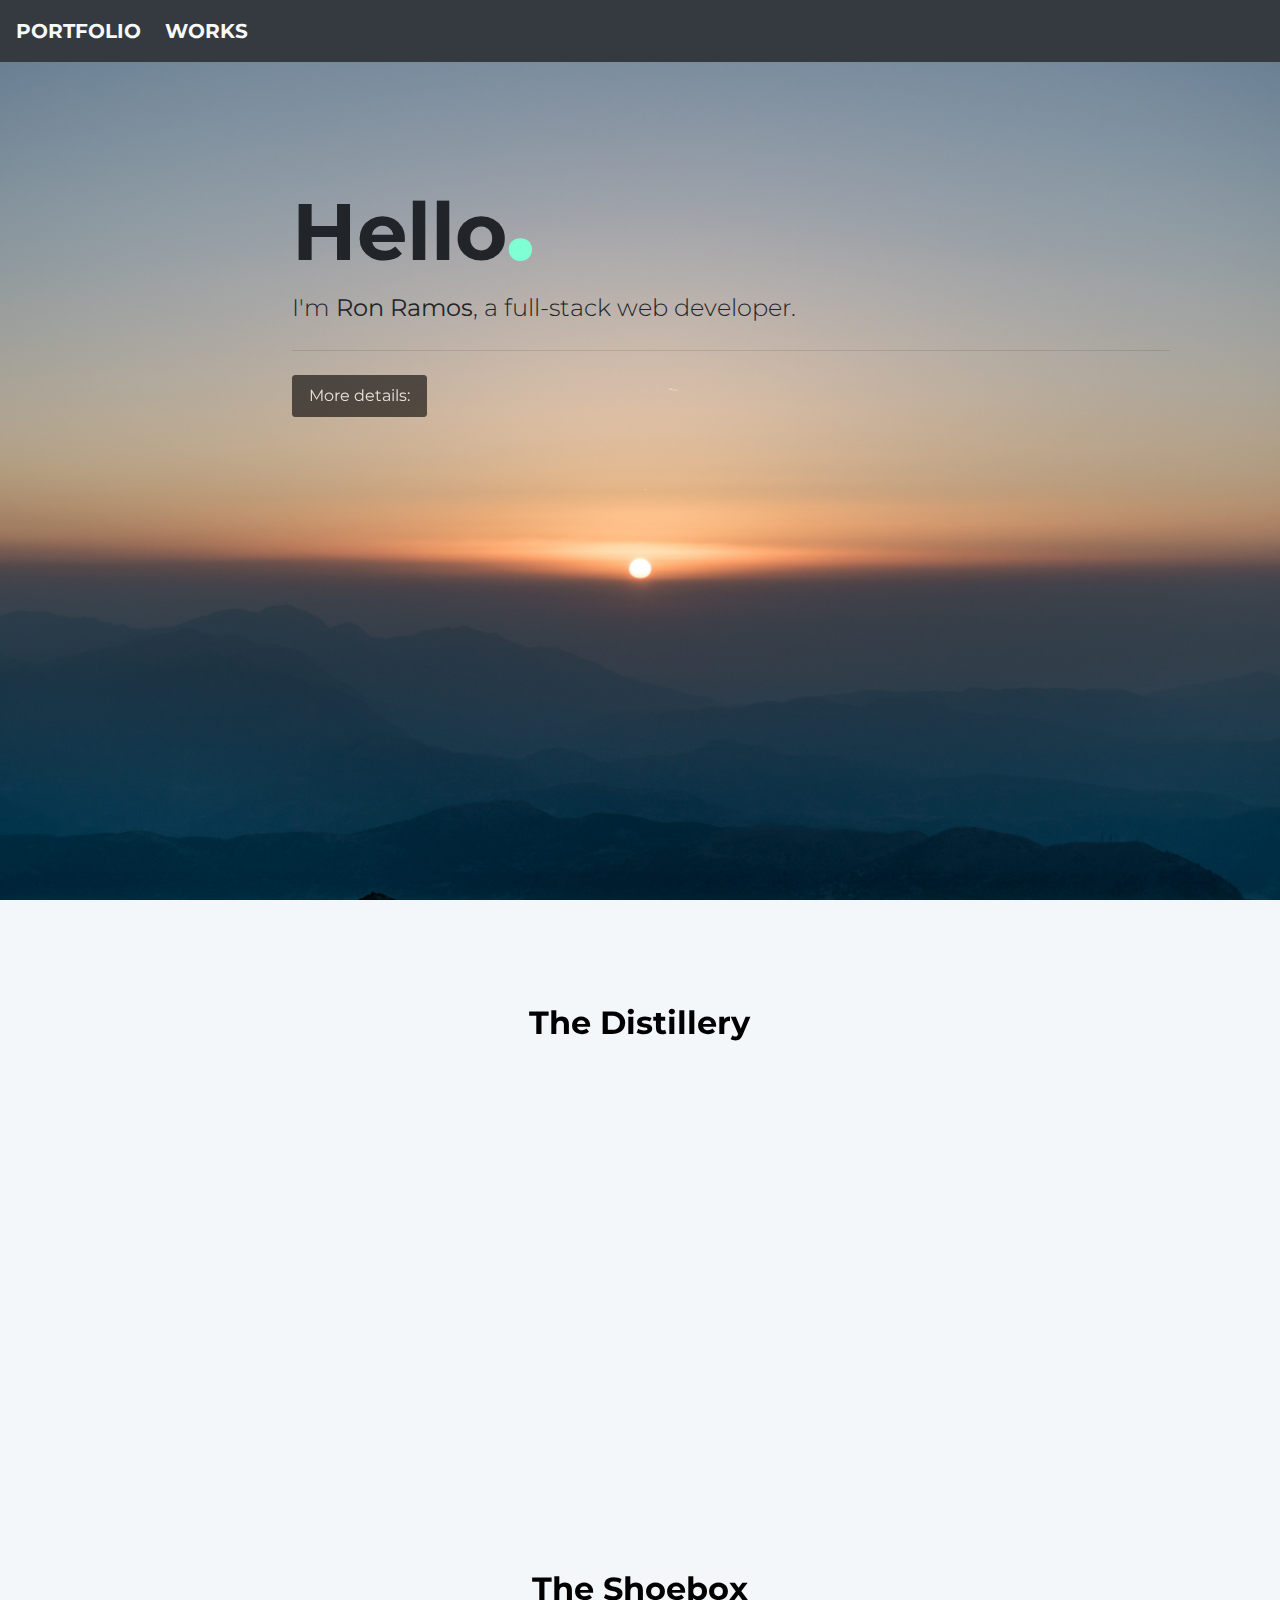
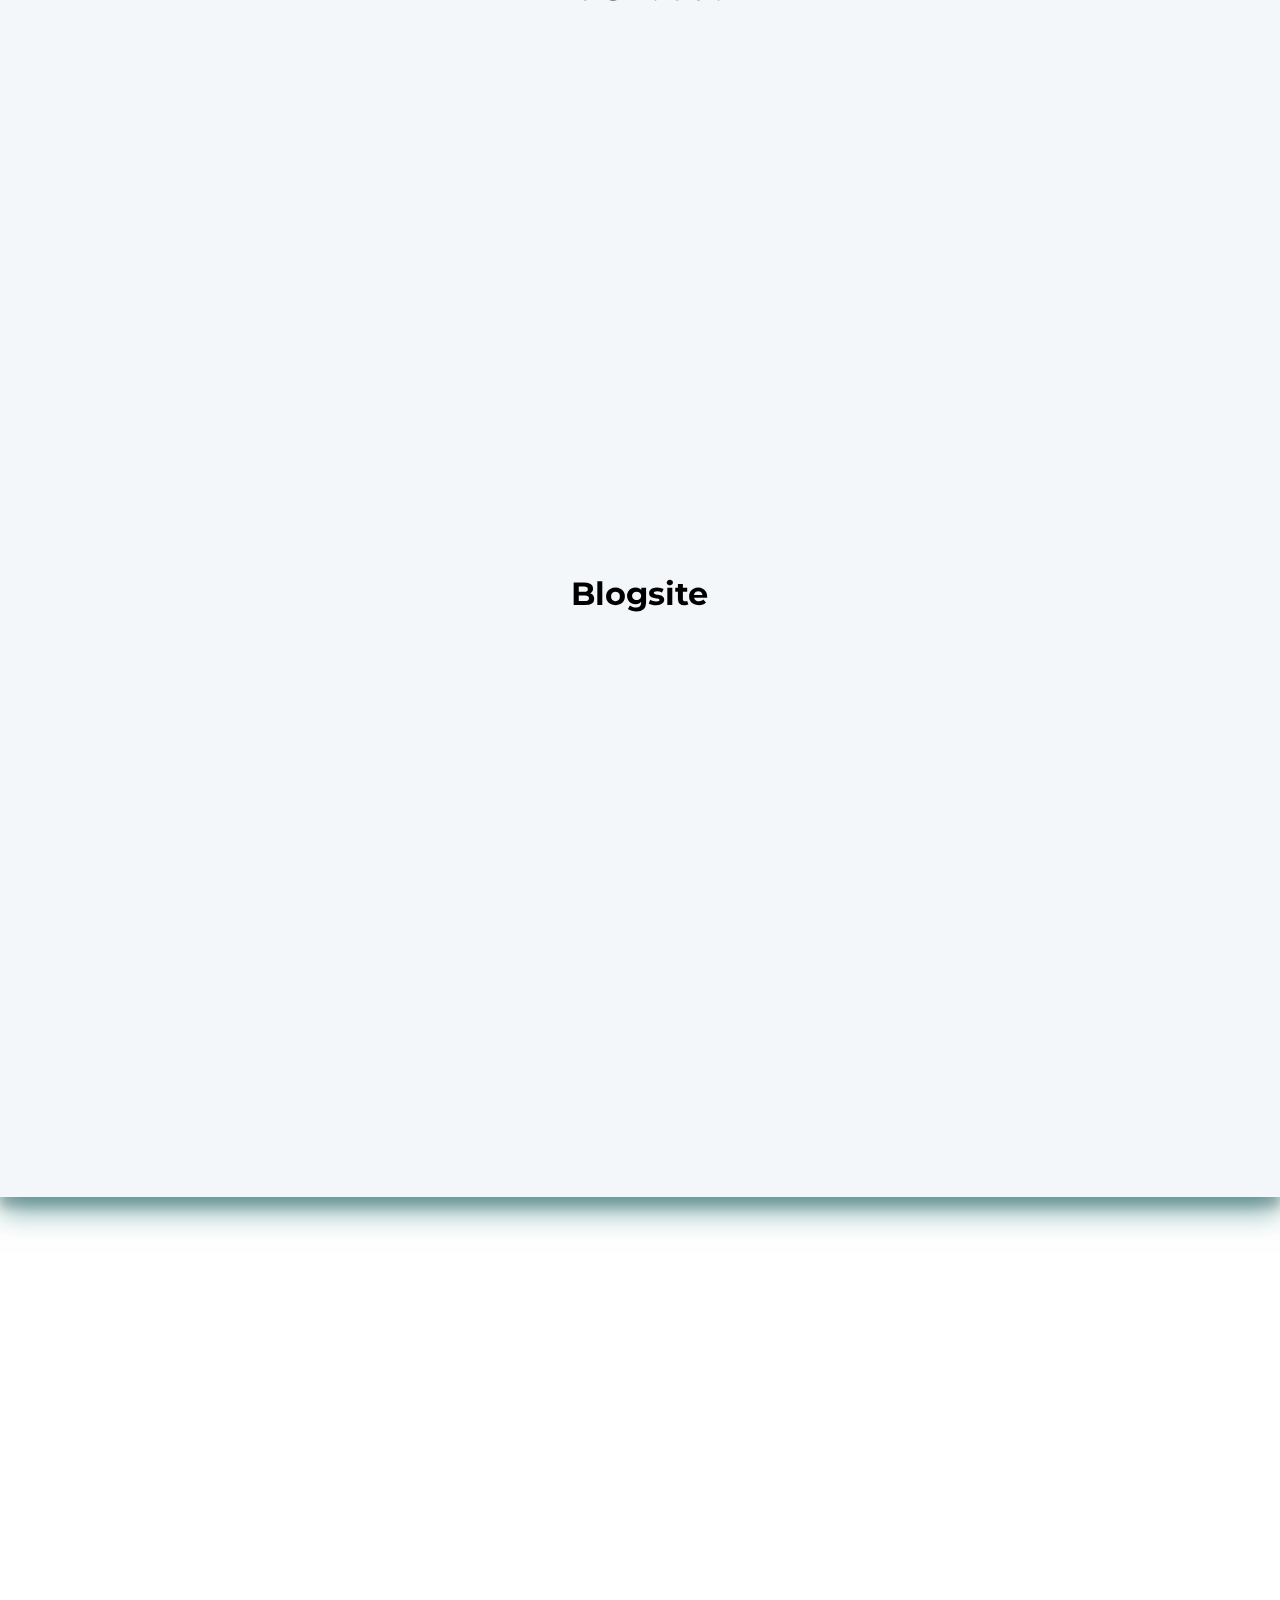
<file: index.html>
<!DOCTYPE html>
<html lang="en">
<head>

	<!-- required meta tags -->
	<meta charset="utf-8">
	<meta name="viewport" content="width=device-width, initial-scale=1, maximum-scale=1.0, shrink-to-fit=no">
	<meta http-equiv="X-UA-Compatible" content="IE=Edge">

	<title> Ron Ramos </title>

	<!-- bootstrap css -->
	<link rel="stylesheet" type="text/css" href="assets/css/bootstrap.min.css">

	<!-- external css -->
	<link rel="stylesheet" type="text/css" href="assets/css/style.css">

	<!-- fontawesome -->
	<link rel="stylesheet" href="https://use.fontawesome.com/releases/v5.0.13/css/all.css" integrity="sha384-DNOHZ68U8hZfKXOrtjWvjxusGo9WQnrNx2sqG0tfsghAvtVlRW3tvkXWZh58N9jp" crossorigin="anonymous">

	<!-- animate -->
	<link rel="stylesheet" type="text/css" href="assets/css/animate.css">

	<!-- hover css -->
	<link rel="stylesheet" href="assets/css/hover-min.css" >

	<!-- Google fonts -->
	<link href="https://fonts.googleapis.com/css?family=Lato|Lobster|Montserrat" rel="stylesheet">
</head>
<body>

	<nav id="opacity" class="navbar navbar-expand-lg navbar-light fixed-top navbar-light bg-light">
		<a class="navbar-brand" href="#">Portfolio</a>
		<button class="navbar-toggler" type="button" data-toggle="collapse" data-target="#navbarSupportedContent" aria-controls="navbarSupportedContent" aria-expanded="false" aria-label="Toggle navigation">
		<span class="navbar-toggler-icon"></span>
		</button>

		<div class="collapse navbar-collapse" id="navbarSupportedContent">
	    	<ul class="navbar-nav mr-auto">
	    		<li class="nav-item">
	    			<a class="nav-link" href="#works">Works</a>
	    		</li>
	    		<!-- <li class="nav-item">
	    			<a class="nav-link" href="#about">About</a>
	    		</li> -->
	    	</ul>
		</div>
	</nav> <!-- end Navbar -->


	<header>
		<div class="container-fluid">
			<div class="main row mt-5">
				<div class="col-lg-12 col-sm-12 col-md-12 mt-5">
					<div class="main col-lg-10 col-sm-12 col-md-10 offset-lg-2">
						<h1 class="hello display-1 font-weight-bold wow fadeInLeft" data-wow-duration="1s">Hello<strong class="dot">.</strong></h1>
						<p class="name lead">I'm <strong class="ronr">Ron Ramos</strong>, a full-stack web developer.</p>
						<hr class="my-4">
						<button type="button" class="headbtn button hvr-grow"><a class="nav-link" href="#works">More details:</a></button>
					</div>
				</div>
			</div> <!-- end Main -->
		</div> <!-- end Container Main -->
	</header>

	<main>
		<div class="container-fluid">
			<div id="works" class="works row">
				<div class="works col-lg-12 col-sm-12 col-md-12">
					<div class="row">
						<div class="col-lg-8 col-sm-12 col-md-12 offset-lg-2 my-4" data-wow-duration="3s">
							<a class="links" href="https://ronjramos.github.io/the-distillery/" target="_blank"><h2 class="mt-0 site-name text-center"><strong>The Distillery</strong></h2></a>
							<div class="media">
								<div class="row">
									<div class="col-lg-6 col-sm-12 col-md-6 my-4">
										<a href="https://ronjramos.github.io/the-distillery/" target="_blank"><img class="site-image mr-3 img-fluid button hvr-grow wow fadeInLeft" src="assets/images/thedistillery.png" alt="The Distillery"></a>
									</div>
									<div class="col-lg-6 col-sm-12 col-md-6 my-4">
				  						<div class="media-body wow fadeInRight">
				  							<a class="links" href="https://ronjramos.github.io/the-distillery/" target="_blank">
					    					<p class="desc">The Distillery is my first website created which focused on the responsiveness of the website. <span class="hide-sm">I have used basic HTML/CSS and the Bootstrap framework. I have also added built in scripts to animate some of the objects in the site. Currently, the website doesn't have any functionalities yet.</span></p>

					    					<button type="button" class="hide-sm site-button btn btn-dark mt-4">Go to website</button>
					    					</a>
				  						</div>
				  					</div>
				  				</div>
							</div>
						</div>


						<div class="col-lg-8 col-sm-12 col-md-12 offset-lg-2 my-4" data-wow-duration="3s">
							<a class="links" href="http://the--shoebox.000webhostapp.com" target="_blank"><h2 class="mt-0 site-name text-center"><strong>The Shoebox</strong></h2>
							<div class="media">
								<div class="row">
									<div class="col-lg-6 col-sm-12 col-md-6 my-4">
										<a class="links" href="http://the--shoebox.000webhostapp.com" target="_blank"><img class="site-image mr-3 img-fluid button hvr-grow wow fadeInLeft" src="assets/images/theshoebox.png" alt="The Shoebox"></a>
									</div>
									<div class="col-lg-6 col-sm-12 col-md-6 my-4">
				  						<div class="media-body wow fadeInRight">
					   						<a class="links" href="http://the--shoebox.000webhostapp.com" target="_blank">
					    					<p class="desc">The Shoebox is fully functional eCommerce site that I have created from scratch using PHP, MySQL, Javascript, AJAX and Bootstrap. <span class="hide-sm"> It has the basic CRUD functionalities that can be managed by an Admin. Customers would be able to create a profile and completely checkout with the products that they have purchased.</span></p>
					    					<button type="button" class="hide-sm site-button btn btn-dark mt-4 align-bottom">Go to website</button></a>
				  						</div>
				  					</div>
				  				</div>
							</div>
						</div>

						<div class="col-lg-8 col-sm-12 col-md-12 offset-lg-2 my-4" data-wow-duration="3s">
							<a class="links" href="http://my-blogsite.000webhostapp.com" target="_blank"><h2 class="mt-0 site-name text-center"><strong>Blogsite</strong></h2>
							<div class="media">
								<div class="row">
									<div class="col-lg-6 col-sm-12 col-md-6 my-4">
										<a class="links" href="http://my-blogsite.000webhostapp.com" target="_blank"><img class="site-image mr-3 img-fluid button hvr-grow wow fadeInLeft" src="assets/images/blogsite.jpg" alt="Blogsite"></a>
									</div>
									<div class="col-lg-6 col-sm-12 col-md-6 my-4">
				  						<div class="media-body wow fadeInRight">
					   						<a class="links" href="http://my-blogsite.000webhostapp.com" target="_blank">
					    					<p class="desc">Blogsite is an online site I have created with simple functionalities which will be improved based on a client that will use it. <span class="hide-sm"> It has two basic CRUD functions for the admin to add posts and for the user to be able to add comments. This website was built using the Laravel framework. </span></p>
					    					<button type="button" class="hide-sm site-button btn btn-dark mt-4 align-bottom">Go to website</button></a>
				  						</div>
				  					</div>
				  				</div>
							</div>
						</div>

					</div>
				</div> 
			</div> <!-- end Works -->
		</div> <!-- end Container Works -->
	</main>


	<footer>
		<div class="container-fluid">
			<div class="row">
				<div id="about" class="col-lg-12 col-md-12 col-sm-12 text-center">
					<div class="row">
						<div class="aboutme col-lg-5 col-md-5 col-sm-12 offset-md-1 my-3">
							<span class="aboutme">
								<h4>Skills:</h4>
								<ul class="list-group">
							     	<li><i class="fab fa-html5"></i> HTML</li>
							      	<li><i class="fab fa-css3"></i> CSS</li>
							      	<li>Bootstrap</li>
							      	<li><i class="fab fa-js-square"></i> Javascript/AJAX/jQuery</li>
							      	<li><i class="fab fa-php"></i> PHP</li>
							      	<li>MySQL</li>
						   		</ul>
					   		</span>
						</div>
						<div class="aboutme col-lg-5 col-md-5 col-sm-12 my-3">
							<h4>Tools:</h4>
							<ul>
								<li><i class="fab fa-github"></i> Github</li>
								<li><i class="fab fa-gitlab"></i> Gitlab</li>
								<li>Gitbash</li>
								<li>Sublime Text</li>
								<li>Adobe Photoshop</li>
								<li>Adobe Illustrator</li>
							</ul>
						</div>

					</div>
					<button type="button" class="headbtn button hvr-grow">
						<a class="nav-link" href="assets/images/RonRamos.pdf" target="_blank">Download Resume</a>
					</button>
					<hr class="my-4">
				</div>
			</div> <!-- end Skills -->

			<div class="footer row justify-content-center">
				<div class="col-lg-12 col-sm-12 col-md-12 m-auto">
					<div class="footer col-lg-12 col-sm-12 col-md-12">
						<div class="col-lg-8 col-sm-4 col-md-8 offset-md-2 offset-sm-4 p-2 text-center">
							<img id="myImage" src="assets/images/myImage.jpg" class="img-fluid text-center">
						</div>
						<div class="col-lg-8 col-sm-12 col-md-8 offset-md-2 text-center">
							<p class="dnd">Designed and developed by Ron.</p>
							<ul class="socials list-inline text-center">
								<li class="list-inline-item button hvr-grow"><i class="fab fa-gitlab"></i></li>
								<li class="list-inline-item button hvr-grow"><i class="fab fa-github"></i></li>
								<li class="list-inline-item button hvr-grow"><i class="fab fa-facebook-f"></i></li>
								<li class="list-inline-item button hvr-grow"><i class="fab fa-instagram"></i></li>
								<li class="list-inline-item button hvr-grow"><i class="fab fa-twitter"></i></li>
							</ul>
						</div>
						<div class="col-lg-8 col-sm-12 col-md-8 offset-md-2 text-center">
							<small class="copy">&copy; 2018 Ron Ramos</small>
						</div>
					</div>
				</div>
			</div>
		</div> <!-- end footer Container -->
    </footer><!-- end Footer -->


</body>




	<!-- external custom js -->

	<!-- Parallax -->
	<script src="assets/js/script.js"></script>

	<!-- wow js -->
	<script src="assets/js/wow.min.js"></script>
    <script>
    new WOW().init();
    </script>

	<!-- jQuery first, then Popper.js, then Bootstrap JS -->
    <script src="https://code.jquery.com/jquery-3.3.1.slim.min.js" integrity="sha384-q8i/X+965DzO0rT7abK41JStQIAqVgRVzpbzo5smXKp4YfRvH+8abtTE1Pi6jizo" crossorigin="anonymous"></script>
    <script src="https://cdnjs.cloudflare.com/ajax/libs/popper.js/1.14.3/umd/popper.min.js" integrity="sha384-ZMP7rVo3mIykV+2+9J3UJ46jBk0WLaUAdn689aCwoqbBJiSnjAK/l8WvCWPIPm49" crossorigin="anonymous"></script>
    <script src="https://stackpath.bootstrapcdn.com/bootstrap/4.1.1/js/bootstrap.min.js" integrity="sha384-smHYKdLADwkXOn1EmN1qk/HfnUcbVRZyYmZ4qpPea6sjB/pTJ0euyQp0Mk8ck+5T" crossorigin="anonymous"></script>

    <!-- external bootstrap js -->
    <script src="assets/js/bootstrap.min.js"></script>
</body>
</html>
</file>
<file: assets/css/style.css>
* {
  margin:0;
  padding:0;
  box-sizing: border-box;
  font-family: 'Montserrat', sans-serif;
}

nav {
  font-family: 'Lato', sans-serif !important;
}

.main {
	background-color:none;
}

.hello {
	font-size:5em;
}

.dot {
  color:#7FFFD4;
  font-size:1.1em;
}

.name {
	font-size:1.5em;
}

.footer {
}

#myImage {
	border-radius: 40px;
	width:70px;
	height:70px;
}

.dnd {
	text-align:center;
  font-size:1em;
}

.copy {

}

.ronr {
}

#opacity {
	/* background-color: rgba(0, 0, 0, 0.6) !important; */
	font-weight:bold;
	background-color:#343A40 !important;
}

.aboutme {
  font-size:1em;
  color:#333;
}

.site-image {
  border-radius: 10px;
}

.headbtn {
  background-color: black;
  border:1px solid black;
  border-radius: 3px;
  opacity: .6;

}

.headbtn > a {
  color:white;
}

.works {
  color:#777;
}

ul > li {
  list-style: none;
}

nav > a,
nav > div > ul > li a {
  color:#f9f9f9 !important;
}


h5 {
  color:#292026;
}
.links {
  text-decoration:none;
  color:#777;
}

a:hover {
  text-decoration:none;
  color:#777;
}

.site-name {
  color:#000;
  font-size: 2em;
}

.desc {
  font-size:1.2em;
  line-height: 2em;
  text-align: justify;
}

.site-button {
}

/*Parallax*/

* {
  margin: 0;
}

nav {
  background-color: rgba(0, 0, 0, 0.2) !important;
  position: fixed;
  top: 0;
  left: 0;
  right: 0;
  padding: 0.5rem;
  z-index:10;
}

nav a {
  text-transform: uppercase;
  font-size: 1.25rem;
  margin-right: 1rem;
}

main,
header {
  padding: 5rem;
}

footer {
  padding: 5rem 5rem 1rem 5rem;
}

main {
  /*background:white url(../images/b2.jpg) 100% 100% no-repeat;
  background-size: cover;*/
  background-color:#f4f7f9;
  box-shadow: 0 14px 28px rgba(10, 100, 100, 0.55), 0 10px 10px rgba(0, 0, 0, 0.22);
  color: black;
}

header {
  background: #ffffff url(../images/bg7.jpg) 100% 100% no-repeat;
  min-height:100vh;

  background-repeat: no-repeat;
  background-position: center;
  background-size:cover;
  background-attachment: fixed;
}

footer {
  background: rgb(207,199,192);
  color:#333;
}

/*ul {
  font-size: 2rem;
}*/

p {
  font-size: 1.5rem;
  margin: 0.5rem 0;
}

#header-pos-li,
#footer-pos-li {
  font-weight: bold;
  color: red;
  text-transform: uppercase;
}

/*End Parallax*/



/*Media*/

@media (max-width: 575.98px) { 
  .hide-sm {
    display: none;
  }

  .site-name {
    text-align:center;
  }

  .desc {
    font-size:1.2em;
    line-height: 1.5em;
  }
}


@media (min-width: 576px) and (max-width: 767.98px) {
  .hide-sm {
    display: none;
  }
}


@media (min-width: 768px) and (max-width: 991.98px) {
  .hide-sm {
    display: none;
  }
}


@media (min-width: 992px) and (max-width: 1199.98px) {

}


@media (min-width: 1200px) { 

}
</file>
